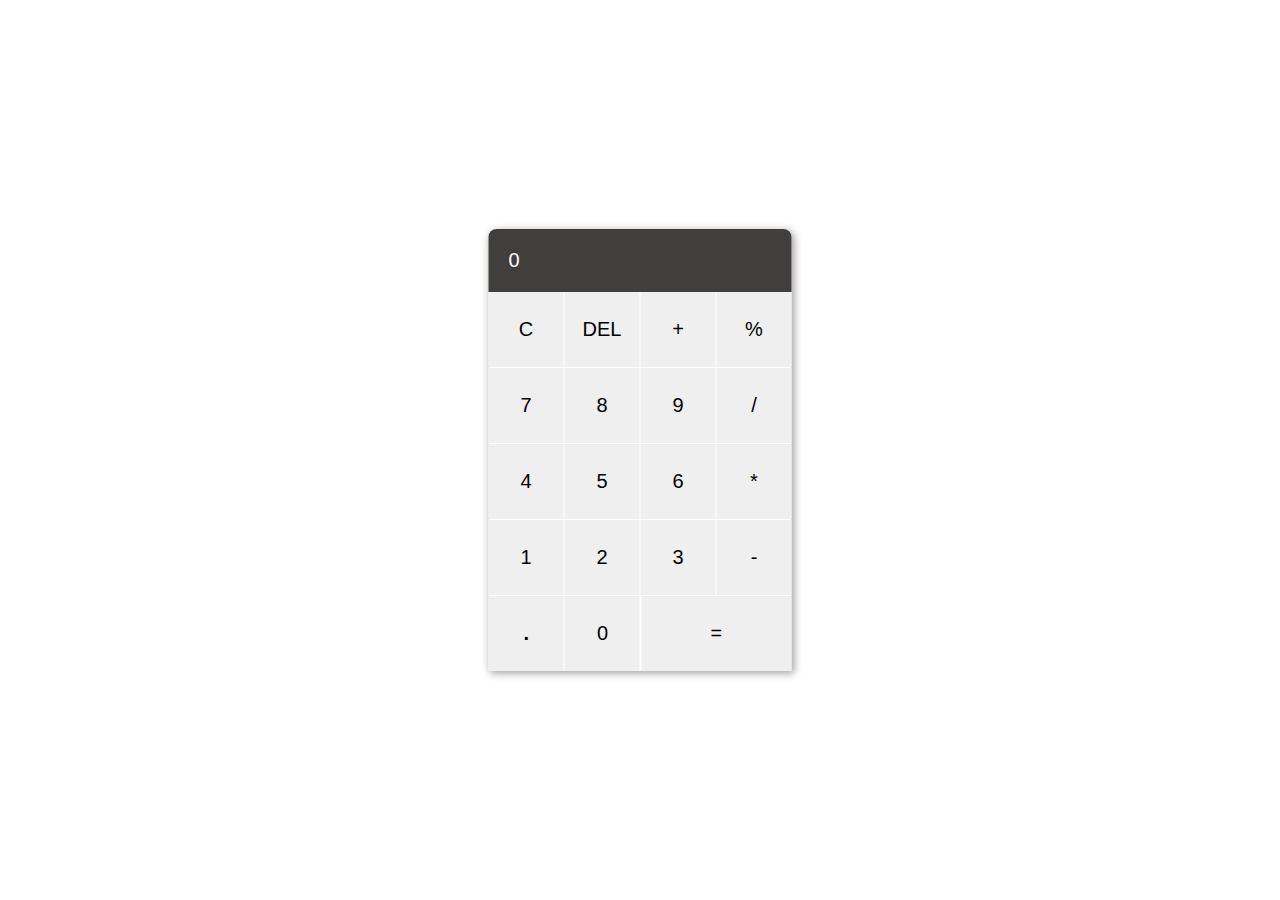
<file: calculator!/index.html>
<!DOCTYPE html>
<html>
  <head>
    <title>Calculator</title>
    <link rel="stylesheet" href="style.css">
  </head>
  <body>
    <div class="container">
      <div class="result">
        <p id="result">0</p>
      </div>

      <div class="buttons">
        <div class="row">
          <button>C</button>
          <button>DEL</button>
          <button>+</button>
          <button>%</button>
        </div>
        
        <div class="row">
          <button>7</button>
          <button>8</button>
          <button>9</button>
          <button>/</button>
        </div>

        <div class="row">
          <button>4</button>
          <button>5</button>
          <button>6</button>
          <button>*</button>
        </div>

        <div class="row">
          <button>1</button>
          <button>2</button>
          <button>3</button>
          <button>-</button>
        </div>

        <div class="row">
          <button id="dot">.</button>
          <button>0</button>
          <button id="equal">=</button>
        </div>

      </div>
    </div>

    <script src="script.js"></script>
  </body>
</html>
</file>
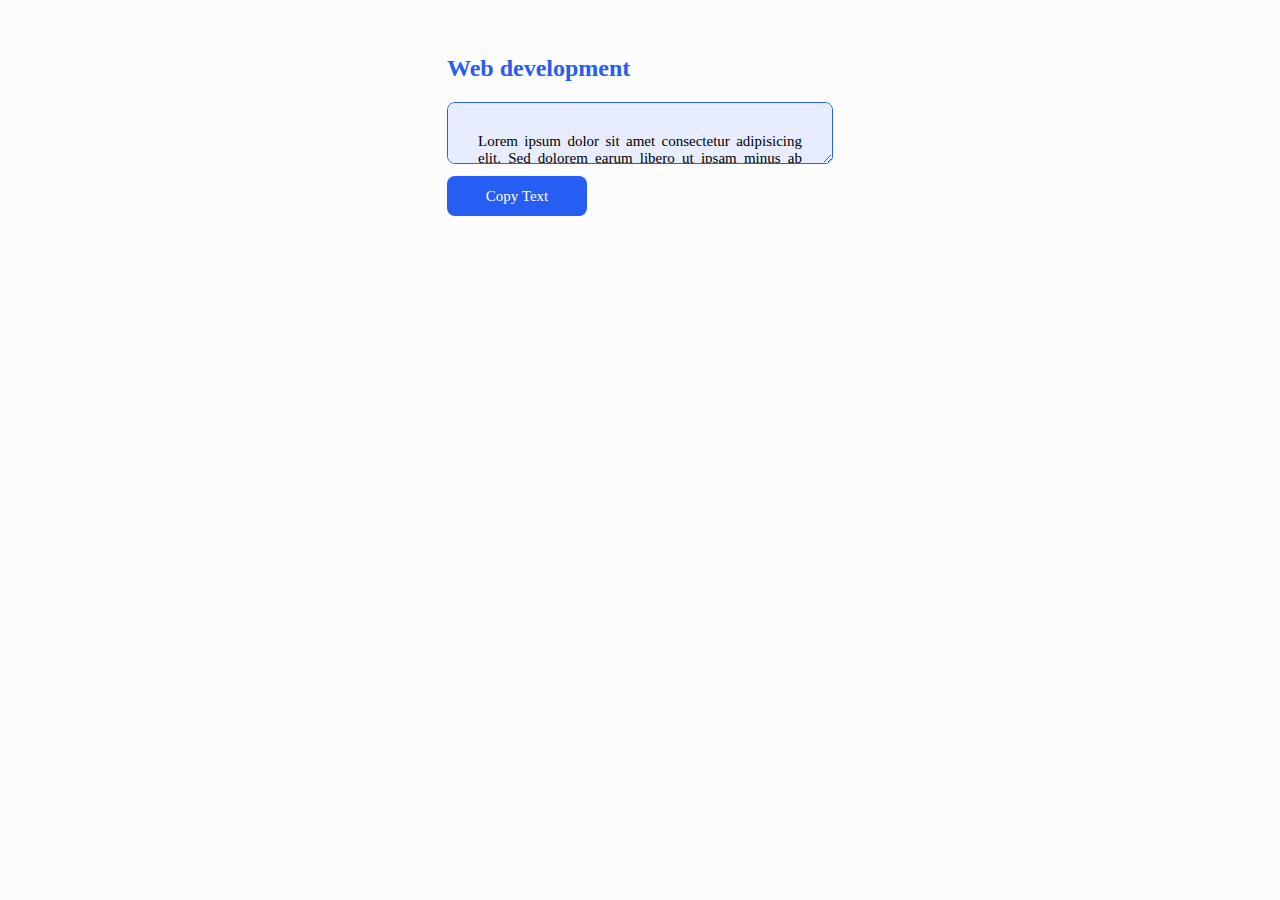
<file: copy to clipboard/index.html>
<!DOCTYPE html>
<html>
  <head>
    <title>Document</title>
    <link rel="stylesheet" href="style.css">
  </head>
  <body>
    <div class="container">
      <div class="text-box">
        <div id="title">Web development</div>
        <textarea id="text">Lorem ipsum dolor sit amet consectetur adipisicing elit. Sed dolorem earum libero ut ipsam minus ab modi! Nobis nihil consequatur quas officia distinctio iusto similique temporibus, eius unde. Beatae, alias!</textarea>
        <button id="copy">Copy Text</button>
      </div>
    </div>

  </body>
  <script>
    let copyTextEle = document.querySelector(".text-box")
    let textEle = document.getElementById('text')
    let copyEle = document.getElementById('copy')
    copyEle.onclick = function(){
      textEle.select()
      document.exeCommand('copy')
      window.getSelection().removeAllRanges()
      copyTextEle.classList.add('active')
      setTimeout(()=>{
            copyTextEle.classList.remove("active")
            },1000)
    }
  </script>
</html>
</file>
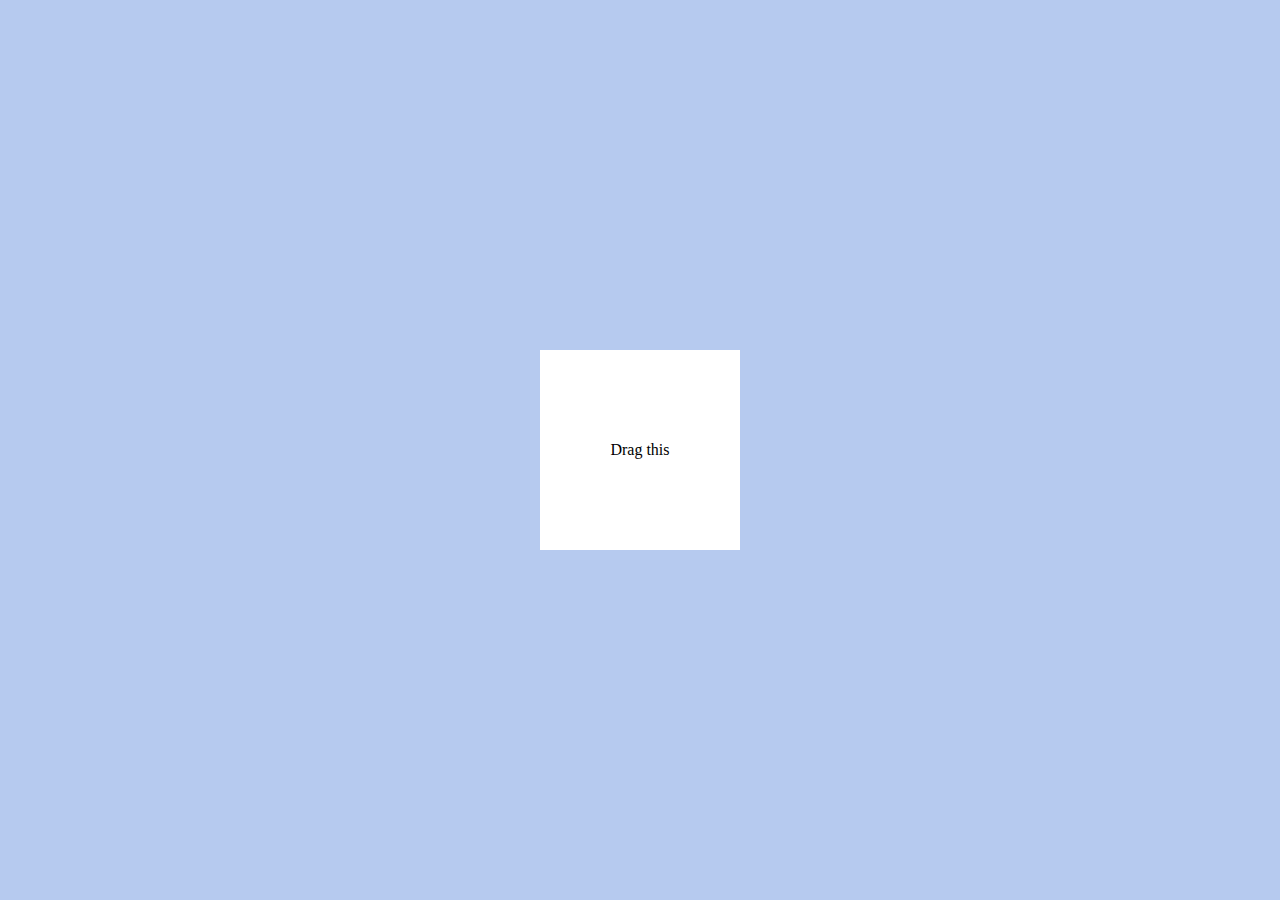
<file: drag/index.html>
<!DOCTYPE html>
<html>
  <head>
    <title>
      DRAG
    </title>
    <style>
      body{
        margin: 0;
        padding: 0;
        height: 100vh;
        background-color: #b6caef;
        display: flex;
        justify-content: center;
        align-items: center;
      }

      .container{
        position: fixed;
        width: 200px;
        height: 200px;
        display: flex;
        justify-content: center;
        align-items: center;
        background-color: white;
        user-select: none;
      }
      .container hover{
        cursor: move;
      }
      #text{
        color:#4a82eb;
        font-size: 20px;
      }
    </style>
  </head>
  <body>
    <div class="container">
      <span>Drag this</span>
    </div>
    <script>
      let box = document.querySelector('.container')

      box.addEvenrListener("mousedown",handleMouseDown)

      function handleMouseDown(){
        box.style.cursor = "move"
        box.addEventListener('mousemove',handleMoseMove);
        document.body.addEventListener('mousemove',handleMoseMove);
        box.addEventListener("mouseup",handleMouseUp)
      }

      function handleMoseMove(e){
        let rect = box.getBoundingClientRect();
        box.style.top=`${rect.top+e.movementY}px`
        box.style.left = `${rect.left+e.movementX}px`
      }

      function handleMouseUp(){
        box.style.cursor ="default";
        document.body.removeEventListener("mousemove",handleMoseMove)

      }
    </script>
  </body>
</html>
</file>
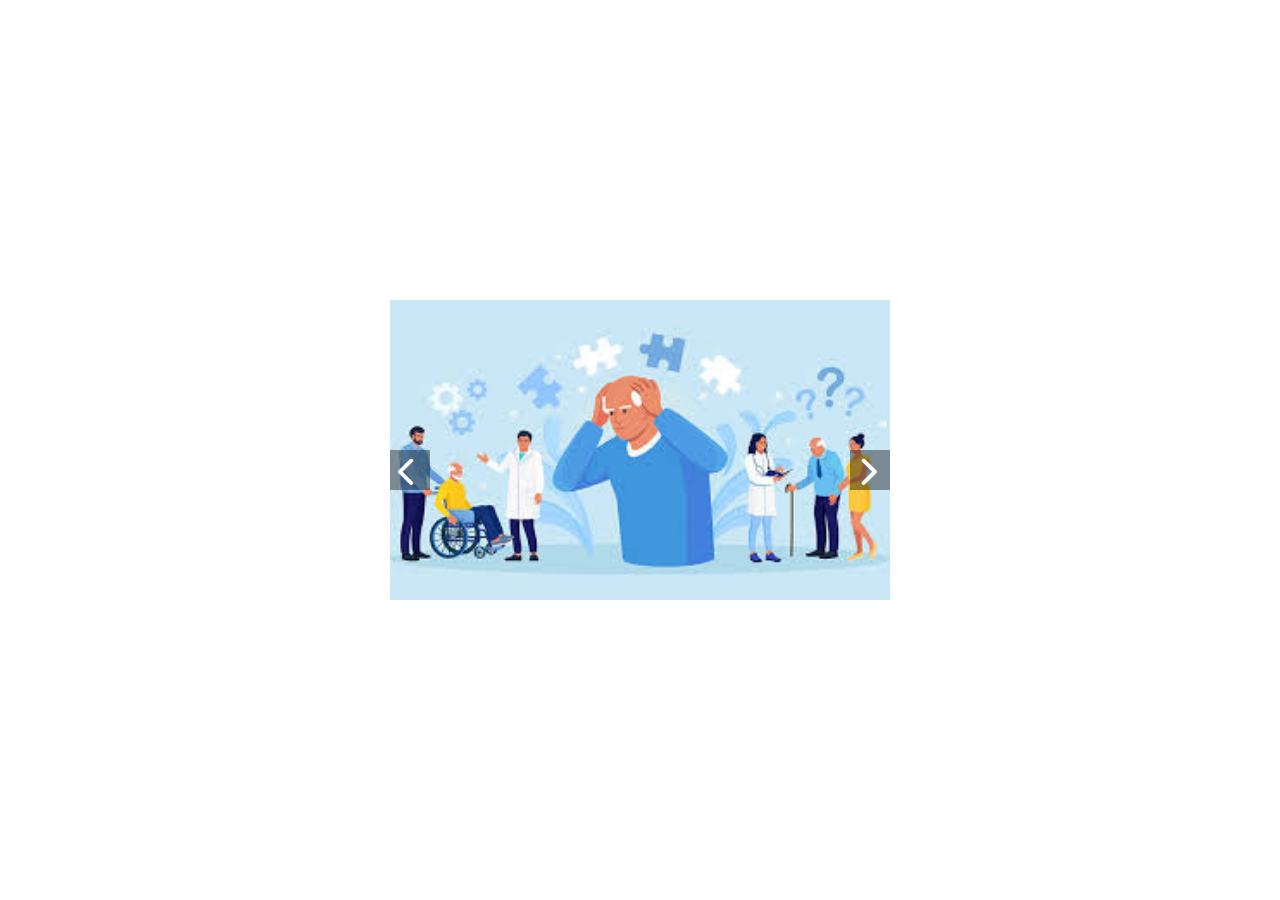
<file: img slider/index.html>
<!DOCTYPE html>
<html>
  <head>
    <title>Image-Slider</title>
    <link rel="stylesheet" href="style.css">
    <link rel="stylesheet" href="https://cdnjs.cloudflare.com/ajax/libs/font-awesome/6.5.2/css/all.min.css">
  </head>
  <body>
    <div class="slider">
      <div class="left">
        <i class="fa-solid fa-chevron-left left-arrow"></i>
      </div>
      <img src="images/a1.jpeg" alt="" id="img"> 
      <div class="right">
        <i class="fa-solid fa-chevron-right right-arrow"></i>
      </div>

    </div>
  </body>
  <script src="script.js"></script>
</html>
</file>
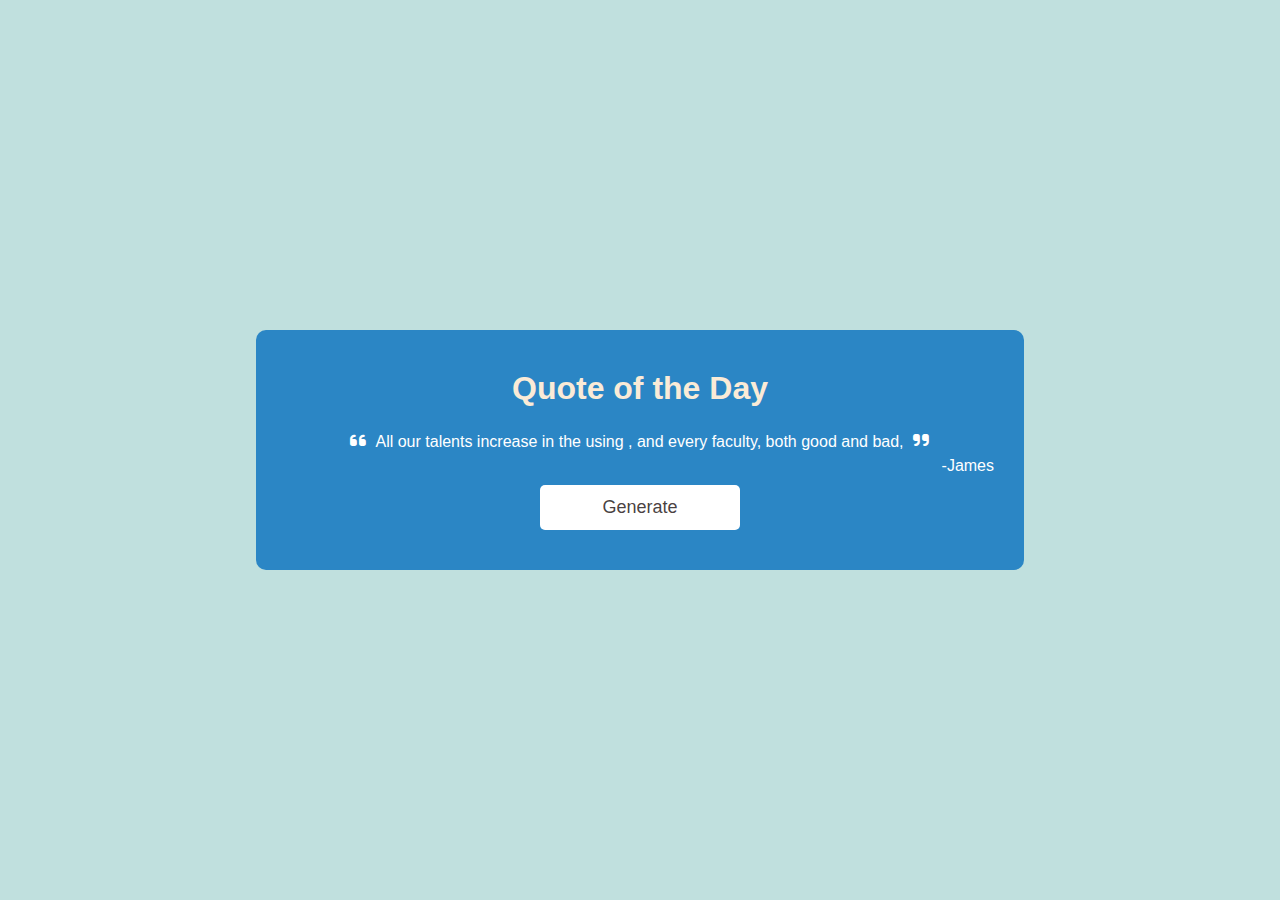
<file: random quote generator!/index.html>
<!DOCTYPE html>
<html>
  <head>
    <title>Random quote generator</title>
    <link rel="stylesheet" href="https://cdnjs.cloudflare.com/ajax/libs/font-awesome/6.5.2/css/all.min.css">
    <link rel="stylesheet" href="style.css">
  </head>
  <body>

    <div class="container">
      <h1 id="heading">Quote of the Day</h1>

      <div>
        <span class="fas fa-quote-left"></span>
        <span id="quote">
          All our talents increase in the using , and every faculty, both good and bad,
        </span>
        <span class="fas fa-quote-right"></span>
      </div>

      <p id="author">-James</p>
      <button id="getQuote">Generate</button>

    </div>

    <script src="script.js"></script>
  </body>
</html>
</file>
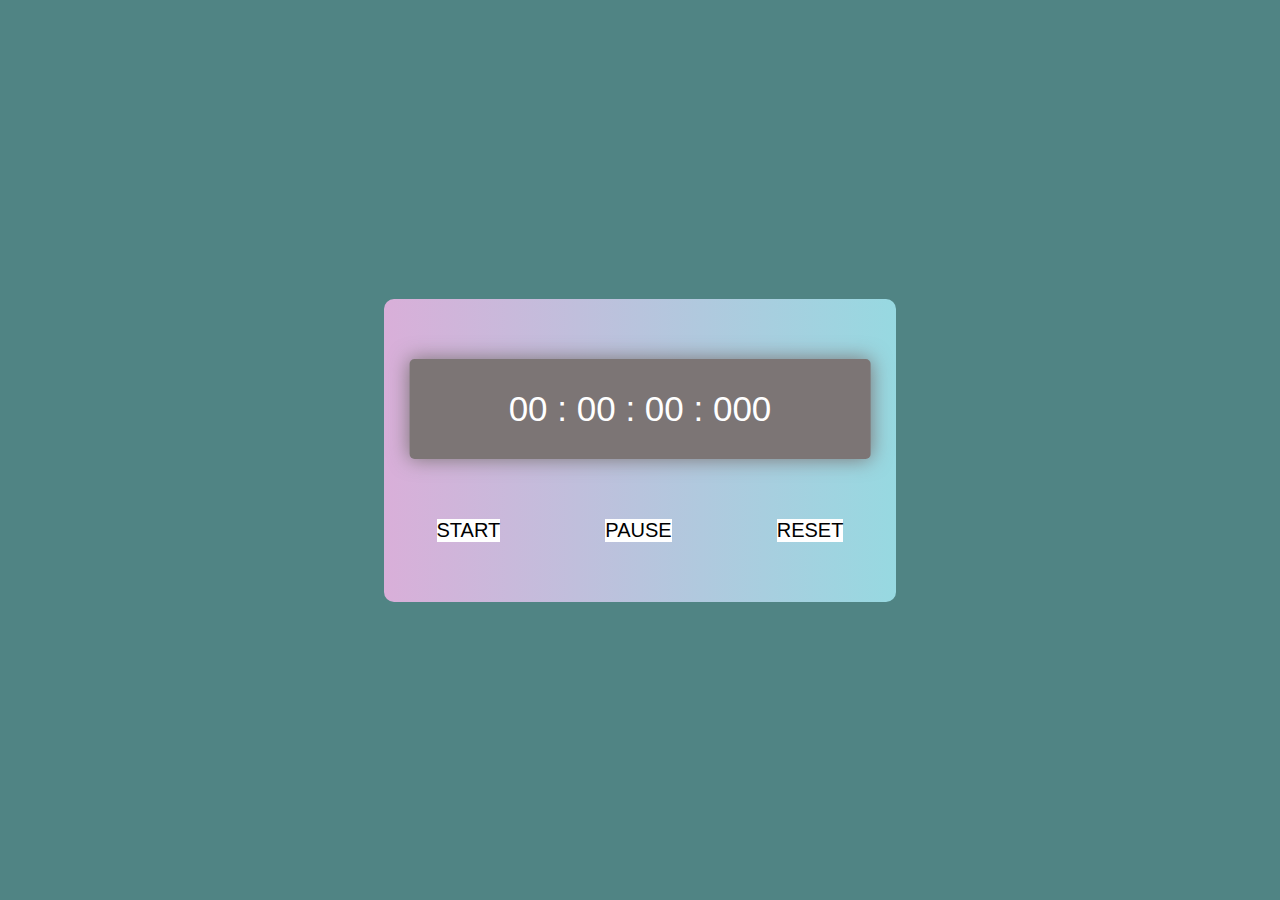
<file: stopwatch!/index.html>
<!DOCTYPE html>
<html>
  <head>
    <title>STOP WATCH</title>
    <link rel="stylesheet" href="styles.css">
  </head>
  <body>

    <div class="container">
      <div id="timeshow">
        00 : 00 : 00 : 000
    </div>

    <div class="buttons">
        <button id="start">START</button>
        <button id="pause">PAUSE</button>
        <button id="reset">RESET</button>
    </div>
  

  <script src="script.js"></script>  
  </body>
</html>
</file>
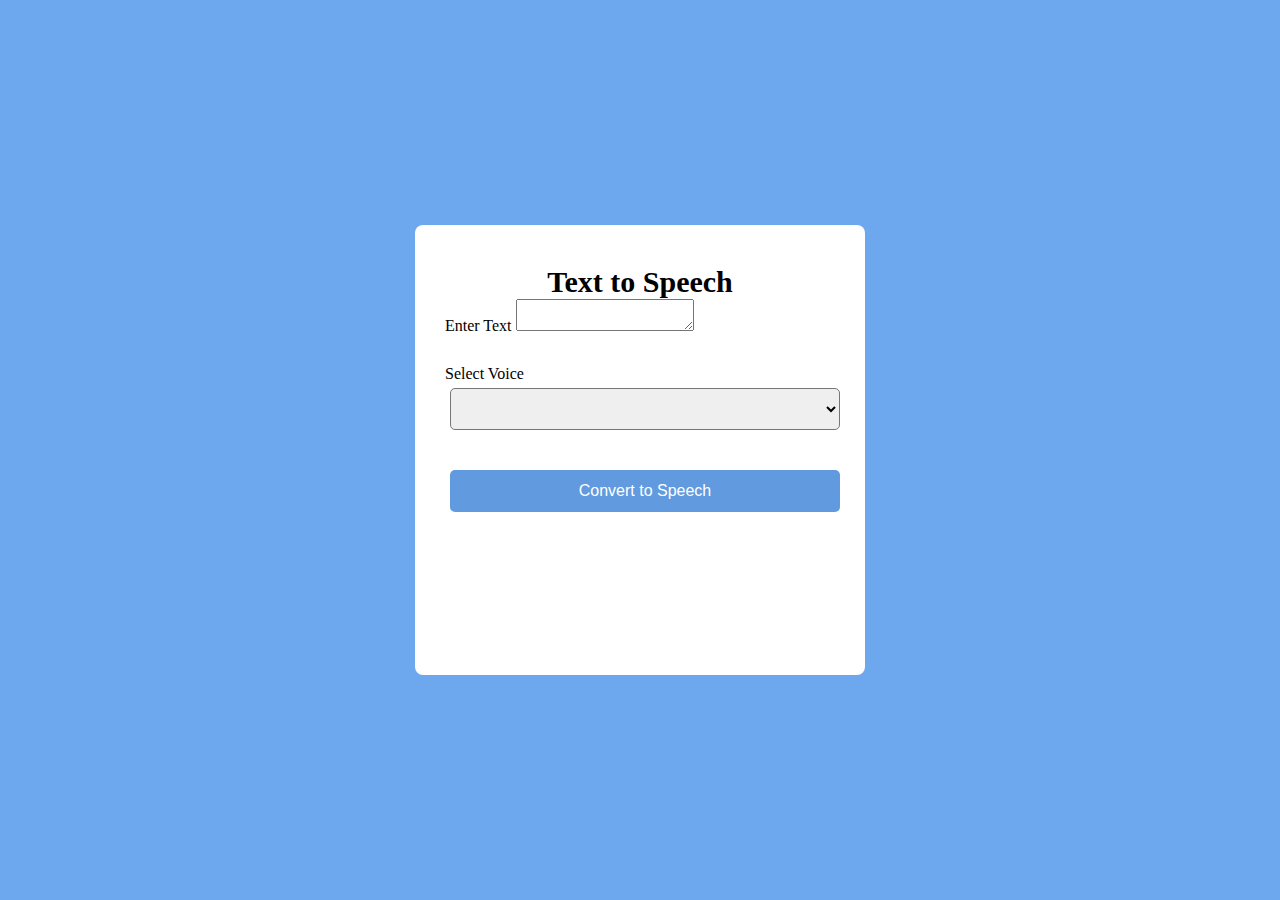
<file: Text to Speech!/index.html>
<!DOCTYPE html>
<html>
  <head>
    <title>Text to Speech</title>
    <link rel="stylesheet" href="style.css">
  </head>
  <body>
    <div class="container">
      <h1 class="heading">Text to Speech</h1>
      <div>
        <label>Enter Text</label>
        <textarea id="text"></textarea>
      </div>

      <div class="box">
        <label>Select Voice</label>
        <select name="" id="voiceList"></select>
      </div>

      <button id="speak">Convert to Speech</button>

    </div>
  </body>
  <script src="script.js"></script>
</html>
</file>
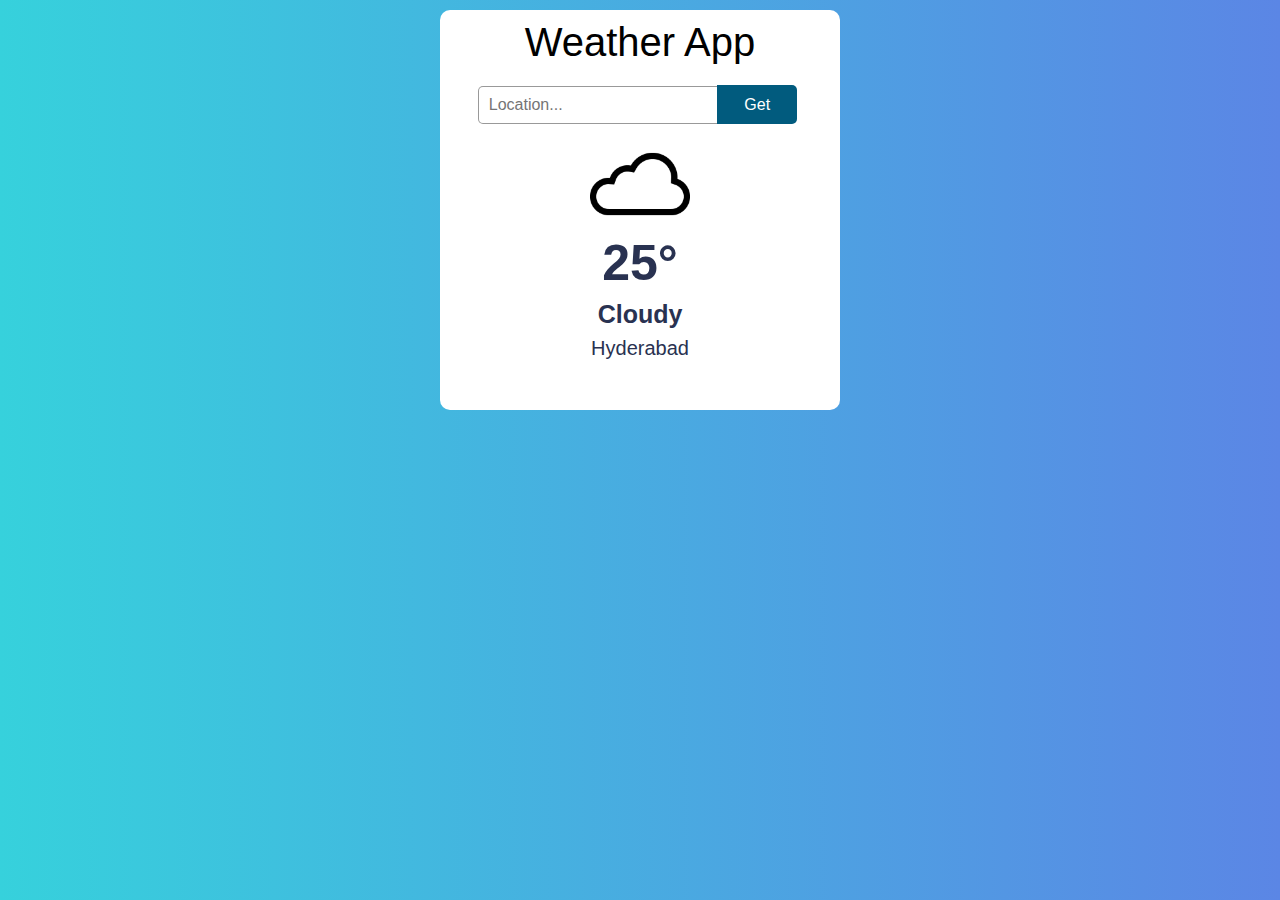
<file: weather/index.html>
<!DOCTYPE html>
<html>
  <head>
    <title>Weather</title>
    <link rel="stylesheet" href="style.css">
  </head>
  <body>
    <div class="container">
      <div>
        <p class="title">Weather App</p>
      </div>
      <div class="input">
        <input type="text" id="location-input" placeholder="Location...">
        <input type="button" value="Get" id="btn">
      </div>
      <div class="info">
        <img src="cloud-icon.png" id="icon">
        <div class="temp"><span id="temp-value">25</span><span id="unit">&#176</span></div>
        <div id="weather-desc">Cloudy</div>
        <div id="location">Hyderabad</div>
      </div>
    </div>

  <script src="script.js"></script>
  </body>
</html>
</file>
<file: calculator!/style.css>
*{
  margin: 0;
  padding: 0;
  box-sizing: border-box;
  font-family: Verdana, Geneva, Tahoma, sans-serif;
}

.container{
  position: absolute;
  left: 50%;
  top: 50%;
  transform: translate(-50%,-50%);
  border-radius: 8px 8px 0 0;
  background: white;
  box-shadow: 2px 2px 8px rgba(0,0,0,0.4);

}

.result{
  background-color: #413e3e;
  color: white;
  border-radius: 8px 8px 0 0;
  padding: 20px;
  font-size: 20px;

}

.buttons{
  display: flex;
  flex-direction: column;
  flex-wrap: wrap;
  gap: 1px; 
}

.row{
  display: flex;
  justify-content: space-around;
  gap: 1px;
}

.row button{
  width: 75px;
  height: 75px;
  border-radius: 0 0 0 0;
  outline: none;
  border: none;
  font-size: 20px;
  text-align: center;
  transition: 0.2s all linear; 
} 

.row button:hover{
  background-color: #e0e0e0;
}

.row button:active{
  background-color: #eeb3b3;
}

#equal{
  width: 150px;
}

#dot{
  font-weight: 600;
}
</file>
<file: copy to clipboard/style.css>
*{
  margin: 0;
  padding: 0;
  box-sizing: border-box;
  font-family: Georgia, 'Times New Roman', Times, serif;
}

body{
  background-color: #fdfcfc;
}

.container{
  height: 100%;
  width: 100%;
  display: flex;
  justify-content: center;
}

.text-box{
  height:400px;
  max-width: 660px;
  margin: 55px 0;
  padding: 0 30px;
}

#title{
  font-size: 24px;
  font-weight: 600;
  color: #265df2;
  margin-bottom: 20px;
}

#text{
  height: 10%;
  width: 100%;
  padding: 30px;
  font-size: 15px;
  font-weight: 400;
  outline: none;
  border: 1px solid #265df2;
  border-radius: 8px;
  background: #e7edfe;
  text-align: justify;
}

#text::-webkit-scrollbar{
  display: none;
}

#copy{
  position: relative;
  height: 40px;
  width: 140px;
  color: white;
  border: none;
  outline: none;
  background-color: #265df2;
  border-radius: 8px;
  font-size: 15px;
  font-weight: 400;
  cursor: pointer;
  margin: 8px 0;
  transition: all 0.4s;
}

#copy:hover{
  background: #0e4bf1;
}

.text-box button::before{
  content:'copied';
  position:absolute;
  top: 5px;
  left: 170px;
  background: black;
  padding: 7px 14px;
  border-radius: 4px;
  font-size: 18px;
  display: none;
}

.text-box button::after{
  content:'';
  position:absolute;
  top: 17px;
  left: 165px;
  width: 10px;
  height: 10px;
  background: black;
  transform: rotate(45deg);
  display: none;
}

.text-box.active button::before,
.text-box.active button::after{
  display: block;
}
</file>
<file: img slider/style.css>
*{
  margin: 0;
  padding: 0;
  box-sizing: border-box;
}

body{
  display: flex;
  align-items: center;
  justify-content: center;
  height: 100vh;
}

.slider{
  width: 500px;
  height: 300px;
  position: relative;
}

.slider img{
  width: 100%;
  object-fit: cover;
  z-index: 20;
  animation: slide 1s ease-in infinite;
  animation-play-state: paused;
}

.left{
  position: absolute;
  left: 0px;
  top: 50%;
  z-index: 20;
  width: 40px;
  height: 40px;
  background-color: rgba(0, 0, 0, 0.4);
  padding-top: 7px;
  padding-left: 8px;
  cursor: pointer;
}

.left-arrow{
  color: white; 
  font-size: 30px;
}

.right{
  position: absolute;
  right: 0px;
  top: 50%;
  z-index: 20;
  width: 40px;
  height: 40px;
  background-color: rgba(0, 0, 0, 0.4);
  padding-top: 7px;
  padding-left: 8px;
  cursor: pointer;
}

.right-arrow{
  color: white;
  font-size: 30px;
}

@keyframes slide{
  to{
    transform: translateX(2);
  }
}
</file>
<file: random quote generator!/style.css>
*{
  margin: 0;
  padding: 0;
  box-sizing: border-box;
  font-family: Verdana, Geneva, Tahoma, sans-serif;
}

body{
  display: flex;
  justify-content: center;
  align-items: center;
  height: 100vh;
  background-color: #C0E0DE;
}

.container{
  background-color: #2B86C5;
  color: white;
  width: 60%;
  border-radius: 10px;
  display:flex;
  flex-direction:column;
  justify-content: space-around;
  align-items: center;
  padding: 40px 30px;
}

#heading{
  margin-bottom: 20px;
  color: antiquewhite;
}

#quote{
  font-size: 16px;
  line-height: 20px;
  text-align: center;
  font-weight: 400;
  line-height: 30px;
}

.fa-quote-left{
  margin-right: 5px;
  font-size: 18px;
}

.fa-quote-right{
  margin-left: 5px;
  font-size: 18px;
}

#author{
  align-self: flex-end;
}

#getQuote{
  width: 200px;
  margin-top: 10px;
  padding: 12px 0;
  font-weight: 500;
  border: none;
  outline: none;
  border-radius: 5px;
  font-size: 18px;
  cursor: pointer;
  background-color: white;
  color: rgba(41, 32, 32, 0.863);
}
</file>
<file: stopwatch!/styles.css>
*{
  margin: 0;
  padding: 0;
  box-sizing: border-box;
}

body{
  display: flex;
  justify-content: center;
  align-items: center;
  height: 100vh;
  background-color: #508484;
}

.container{
  background: linear-gradient(to right, #D9AFD9, #97D9E1 );
  width: 40%;
  padding: 60px 0;
  border-radius: 10px;
}

#timeshow{
  background: #7c7575;
  width: 90%;
  padding: 30px 0;
  font-size: 20px;
  text-align: center;

  position:relative;
  transform: translateX(-50%);
  left: 50%; /*small box centerloki vastundhi */

  font-size: 35px;
  color:white;
  font-family: Verdana, Geneva, Tahoma, sans-serif;
  border-radius: 5px;
  box-shadow: 0 0 20px #7c7575;
}

.buttons{
  display: flex;
  justify-content: space-around;
  margin-top: 60px;/* buttons ani okke distance lo line lo untay */
}

.buttons button{
  padding: 10px, 25px;
  border: none;
  background: white;
  font-size: 20px;
  font: weight 100px;;
  border-radius: 5px , ;
  cursor: pointer;
}
</file>
<file: Text to Speech!/style.css>
*{
  margin: 0;
  padding: 0;
  box-sizing: border-box;
}
 
body{
  display: flex;
  justify-content: center;
  align-items: center;
  height: 100vh;
  padding: 300px;
  background-color: rgb(109, 167, 238);
}

.container{
  width: 450px;
  height: 450px;
  background-color: white;
  padding: 40px 30px;
  border-radius: 8px;
}

.heading{
  text-align: center;
  font-size: 30px;
} 

.box{
  display: flex;
  flex-direction: column;
  margin: 30px 0;
}

.box textarea{
  height: 100px;
  resize: none;
  padding: 8px 10px;
  font-size: 18px;
  outline: none;
  border-radius: 5px;
  width: 100%;
  margin-top: 5px;
}

.box textarea::-webkit-scrollbar{
  display: none;
}

#voiceList,#speak{
  outline: none;
  border-radius: 5px;
  width: 100%;
  height: 42px;
  font-size: 16px;
  margin: 5px;
}

#speak{
  border: none;
  background-color: rgba(58, 129, 214, 0.8);
  color: white;
  cursor: pointer;
}

#speak:hover{
  background-color: rgb(75, 136, 241);
}
</file>
<file: weather/style.css>
*{
  margin: 0;
  padding: 0;
  box-sizing: border-box;
  font-family: 'Segoe UI', Tahoma, Geneva, Verdana, sans-serif;
}

body{
  background: linear-gradient(to right, #36d1dc, #5b86e5);
}

.container{
  background-color: white;
  border-radius: 10px;
  width:400px;
  margin: 0 auto;
  margin-top: 10px;
  padding-bottom: 50px;
}

.container .title{
  padding: 10px 0;
  font-size: 40px;
  text-align: center;
}

.container .input{
  text-align: center;
  margin: 10px 0;
}

.container #location-input{
  background-color: white;
  border: 1.5px solid rgba(0 , 0, 0, 0.4);
  outline: none;
  height: 38px;
  padding: 8px 10px;
  width: 60%;
  border-radius: 5px 0 0 5px;
  font-size: 16px;
}

.container #location-input:focus{
  box-shadow: 0px 0px 3px #015b7e;
}

.container .input #btn{
  width: 20%;
  background-color: #015b7e;
  color: white;
  padding: 7px 10px;
  font-size: 16px;
  outline: none;
  border: #015b7e;
  position: relative;
  left: -5px;
  border-radius: 0 5px 5px 0;
  height: 39px;
  cursor: pointer;
}

.container .input #btn:hover,.container .input #btn:active{
  background-color: #015b71;
  box-shadow: 0px 0px 2px #015b7e;
}

img{
  display:block;
  width: 100px;
  margin: 0 auto;
}

.info{
  color: #293251;
}

.temp{
  text-align: center;
  font-size: 50px;
  font-weight: 600;
}

#c{
  font-size: 30px;
  margin-left: 10px;
}

#weather-desc{
  font-size: 25px;
  text-align: center; 
  padding: 8px;
  font-weight: 600;
}

#location{
  text-align:center;
  font-size: 20px;
  font-weight: 400;
}
</file>
